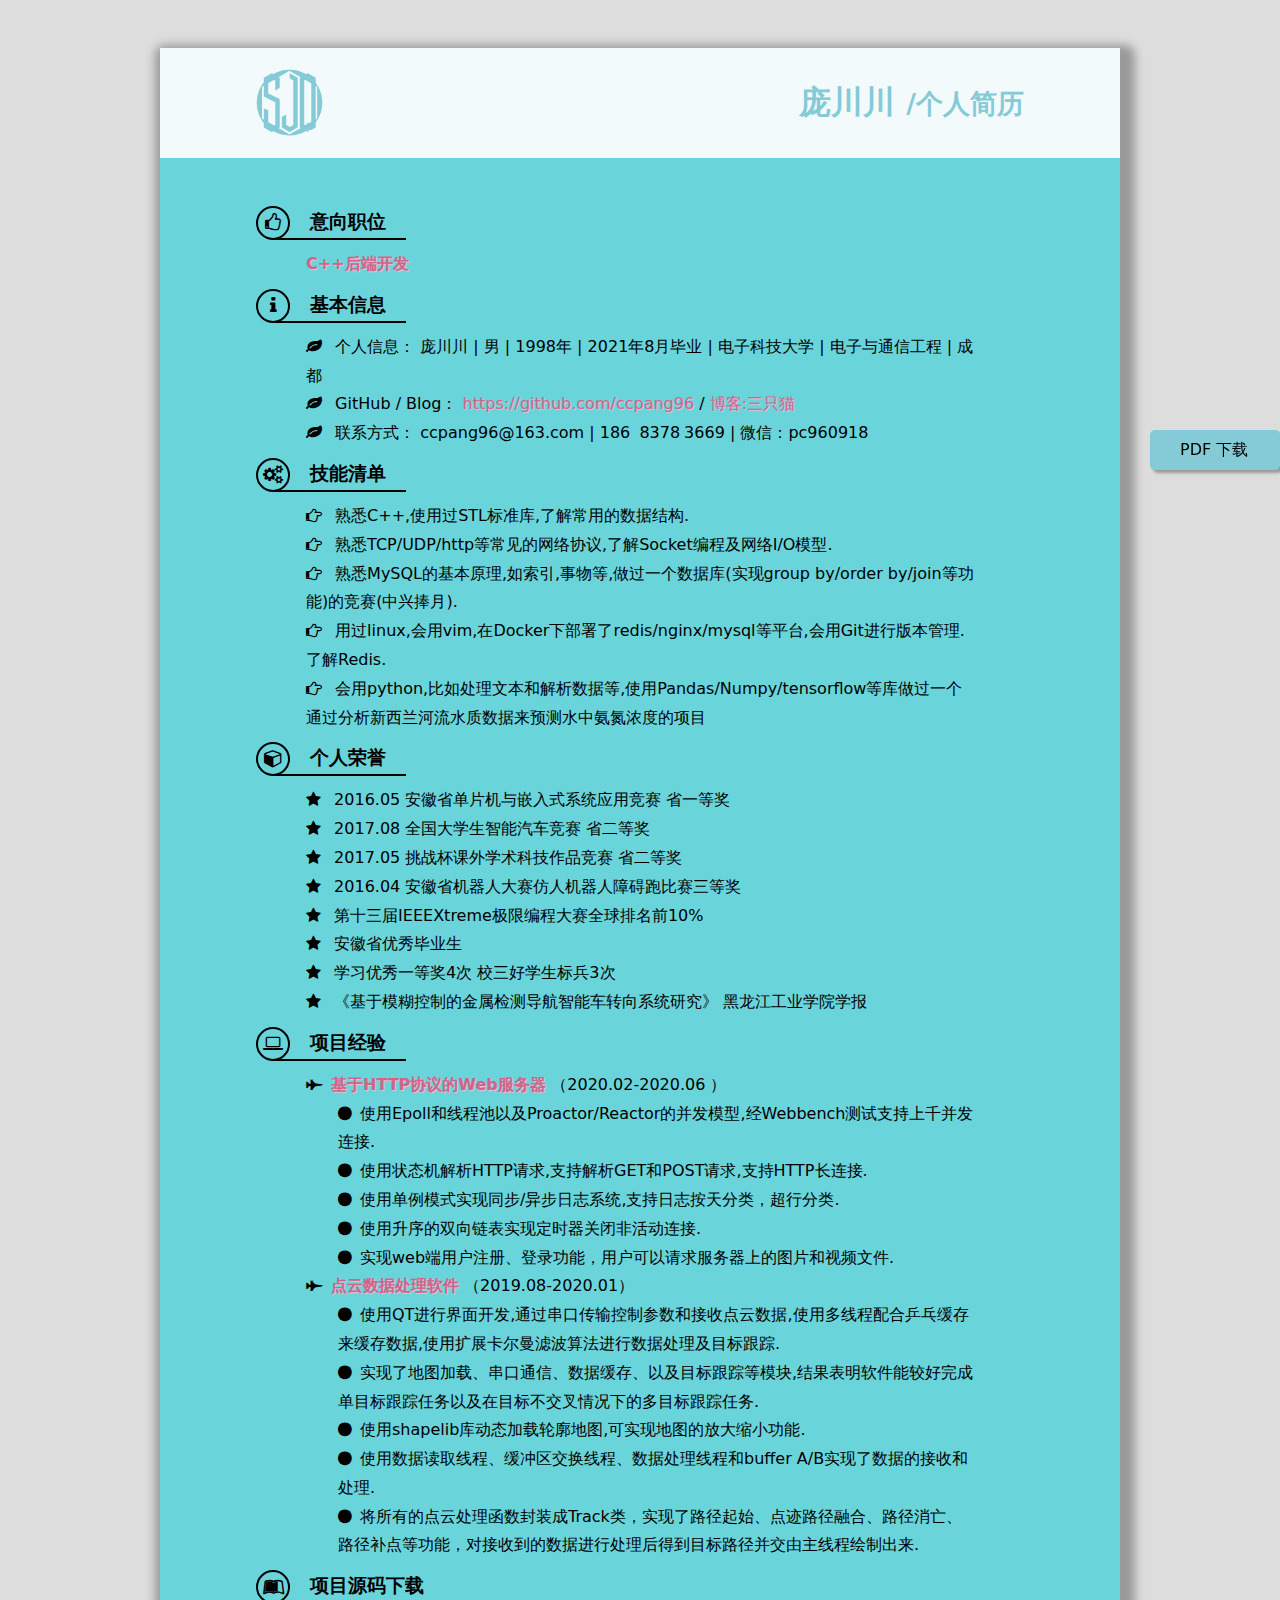
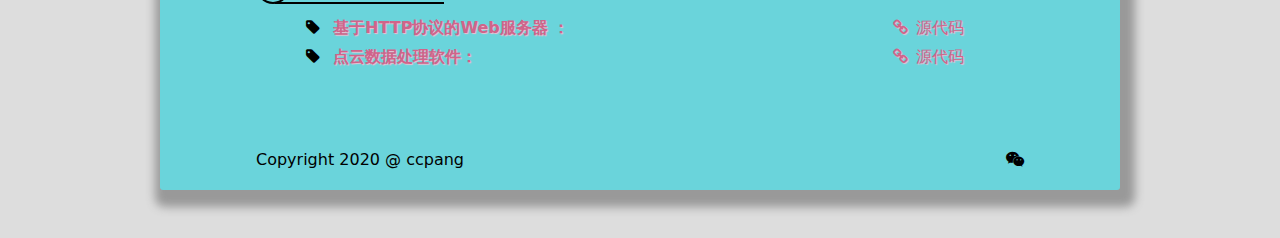
<file: root/index.html>
<!DOCTYPE html>
<html lang="en">

<head>
  <meta charset="UTF-8">
  <meta http-equiv="x-ua-compatible" content="IE-edge,chrome=1">
  <meta name="viewport" content="width=device-width,initial-scale=1">
  <meta name="description" content="庞川川-后端开发工程师-个人简历">
  <link rel="stylesheet" href="./font-awesome-4.5.0/css/font-awesome.css">
  <link rel="stylesheet" href="css/master.css" type="text/css">
  <title>庞川川-研二-电子科技大学-C++后端开发</title>
</head>

<body>
  <div class="mainBody">
    <header>
      <div id="logo" class="only-screen">=SJQ</div>
      <div class="null_screen only-screen"></div>
      <h1 id="bigName">庞川川
        <small>/个人简历</small>
      </h1>
      <div class="null_print only-print"></div>
    </header>
    <div class="content">
      <div class="term" id="">
        <h3>
          <div class="icon">
            <span class="line"></span>
            <i class="fa fa-thumbs-o-up"></i>
          </div>
          <div class="title">意向职位</div>
        </h3>
        <div class="main">
          <p class="emphasis">
            <i class="fa fa-thumbs-o-up  only-print"></i>C++后端开发</p>
        </div>
      </div>
      <div class="term" id="information">
        <h3>
          <div class="icon">
            <span class="line"></span>
            <i class="fa fa-info"></i>
          </div>
          <div class="title">基本信息</div>
        </h3>
        <div class="main">
          <ul>
            <li>
              <i class="fa fa-leaf "></i>
              <span class="bold">个人信息：</span>
              <span> 庞川川 | 男 | 1998年 | 2021年8月毕业 | 电子科技大学 | 电子与通信工程 | 成都 </span>
            </li>
            <li>
              <i class="fa fa-leaf "></i>
              <span class="bold">GitHub / Blog：</span>
              <span>
                <a href="https://github.com/ccpang96" rel="noopener" target="_blank"> https://github.com/ccpang96 </a>/
                <a href="https://www.cnblogs.com/ccpang/" rel="noopener" target="_blank"> 博客:三只猫 </a>
              </span>
            </li>
            <li>
              <i class="fa fa-leaf "></i>
              <span class="bold">联系方式：</span>
              <span> ccpang96@163.com | 186
                <span class="blank">8378</span>3669 | 微信：pc960918 </span>
            </li>
          </ul>
        </div>
      </div>
      <div class="term" id="skill">
        <h3>
          <div class="icon">
            <span class="line"></span>
            <i class="fa fa-gears"></i>
          </div>
          <div class="title">技能清单</div>
        </h3>
        <div class="main">
          <ul>
            <li>
              <i class="fa fa-hand-o-right "></i>
              <span class="bold"> 熟悉C++,使用过STL标准库,了解常用的数据结构.</span>
            </li>
            <li>
              <i class="fa fa-hand-o-right "></i>
              <span class="bold"> 熟悉TCP/UDP/http等常见的网络协议,了解Socket编程及网络I/O模型.</span>
            </li>
            <li>
              <i class="fa fa-hand-o-right "></i>
              <span class="bold"> 熟悉MySQL的基本原理,如索引,事物等,做过一个数据库(实现group by/order by/join等功能)的竞赛(中兴捧月).</span>
            </li>
            <li>
              <i class="fa fa-hand-o-right "></i>
              <span class="bold">用过linux,会用vim,在Docker下部署了redis/nginx/mysql等平台,会用Git进行版本管理.了解Redis.</span>
            </li>
            <li>
              <i class="fa fa-hand-o-right "></i>
              <span class="bold"> 会用python,比如处理文本和解析数据等,使用Pandas/Numpy/tensorflow等库做过一个通过分析新西兰河流水质数据来预测水中氨氮浓度的项目</span>
            </li>
          </ul>
        </div>
      </div>
      <div class="term" id="honour">
        <h3>
          <div class="icon">
            <span class="line"></span>
            <i class="fa fa-cube"></i>
          </div>
          <div class="title">个人荣誉</div>
        </h3>
        <div class="main">
          <ul>
            <li>
              <i class="fa fa-star "></i>
              <span>2016.05   安徽省单片机与嵌入式系统应用竞赛  省一等奖

              </span>
            </li>
            <li>
              <i class="fa fa-star "></i>
              <span>2017.08   全国⼤学⽣智能汽车竞赛   省二等奖

              </span>
            </li>
            <li>
              <i class="fa fa-star "></i>
              <span>2017.05  挑战杯课外学术科技作品竞赛 省⼆等奖


            </li>
            <li>
              <i class="fa fa-star "></i>
             </span>2016.04 安徽省机器人大赛仿人机器人障碍跑比赛三等奖

              </span>
            </li>
            <li>
              <i class="fa fa-star "></i>
              <span> 第十三届IEEEXtreme极限编程大赛全球排名前10%

              </span>
            </li>
            <li>
              <i class="fa fa-star "></i>
              <span> 安徽省优秀毕业生

              </span>
            </li>

            <li>
              <i class="fa fa-star "></i>
              <span> 学习优秀一等奖4次   校三好学生标兵3次

              </span>
            </li>
            <li>
              <i class="fa fa-star "></i>
              <span></span>《基于模糊控制的金属检测导航智能车转向系统研究》   黑龙江工业学院学报

            </li>
          </ul>
        </div>
      </div>
      <div class="term" id='experience'>
        <h3>
          <div class="icon">
            <span class="line"></span>
            <i class="fa fa-laptop"></i>
          </div>
          <div class="title">项目经验</div>
        </h3>
        <div class="main">
              <ul>
                <li>
                  <div class="heading">
                    <div>
                      <i class="fa fa-fighter-jet "></i><b>基于HTTP协议的Web服务器 </b> （2020.02-2020.06 ）
                    </div>
                  </div>
                  <ul class="con">
                    <li>
                      <i class="fa fa-circle "></i>使用Epoll和线程池以及Proactor/Reactor的并发模型,经Webbench测试支持上千并发连接.
                    </li>
                    <li>
                      <i class="fa fa-circle "></i>使用状态机解析HTTP请求,支持解析GET和POST请求,支持HTTP长连接.
                    </li>
                    <li>
                      <i class="fa fa-circle "></i>使用单例模式实现同步/异步日志系统,支持日志按天分类，超行分类.
                    </li>
                    <li>
                      <i class="fa fa-circle "></i>使用升序的双向链表实现定时器关闭非活动连接.
                    </li>
                    <li>
                      <i class="fa fa-circle "></i>实现web端用户注册、登录功能，用户可以请求服务器上的图片和视频文件.
                    </li>
                  </ul>
                </li>
                <li>
                  <div class="heading">
                    <div>
                      <i class="fa fa-fighter-jet "></i><b>点云数据处理软件</b> （2019.08-2020.01）
                    </div>
                  </div>
                  <ul class="con">
                    <li>
                      <i class="fa fa-circle "></i>使用QT进行界面开发,通过串口传输控制参数和接收点云数据,使用多线程配合乒乓缓存来缓存数据,使用扩展卡尔曼滤波算法进行数据处理及目标跟踪.
                    </li>
                    <li>
                      <i class="fa fa-circle "></i>实现了地图加载、串口通信、数据缓存、以及目标跟踪等模块,结果表明软件能较好完成单目标跟踪任务以及在目标不交叉情况下的多目标跟踪任务.
                    </li>
                    <li>
                      <i class="fa fa-circle "></i>使用shapelib库动态加载轮廓地图,可实现地图的放大缩小功能.
                    </li>
                    <li>
                      <i class="fa fa-circle "></i>使用数据读取线程、缓冲区交换线程、数据处理线程和buffer A/B实现了数据的接收和处理.
                    <li>
                    <li>
                      <i class="fa fa-circle "></i>将所有的点云处理函数封装成Track类，实现了路径起始、点迹路径融合、路径消亡、路径补点等功能，对接收到的数据进行处理后得到目标路径并交由主线程绘制出来.
                    <li>
                  </ul>
                </li>
              </ul>
        </div>
      </div>
      <div class="term" id="project">
        <h3>
          <div class="icon">
            <span class="line"></span>
            <i class="fa fa-leanpub"></i>
          </div>
          <div class="title">项目源码下载</div>
        </h3>
        <div class="main">
          <ul>
            <li>
              <div class="heading">
                <div class="bold">
                  <i class="fa fa-tag "></i> <b> 基于HTTP协议的Web服务器 ：</b></div>
                <div class="null"></div>
                <div class="source">
                  <a href="https://github.com/ccpang96/webServer" rel="noopener" target="_blank">
                    <i class="fa fa-link "></i>源代码
                  </a>
                </div>
              </div>
            </li>

            <li>
              <div class="heading">
                <div class="bold ">
                  <i class="fa fa-tag "></i> <b>点云数据处理软件：</b></div>
                <div class="null"></div>

                <div class="source">
                  <a href="https://github.com/ccpang96/radarGUI" rel="noopener" target="_blank">
                    <i class="fa fa-link "></i>源代码
                  </a>
                </div>
              </div>
            </li>
          </ul>
        </div>
      </div>
    </div>
    <div class="copyright only-screen">
      <p>Copyright 2020 @
        <span>ccpang</span>
      </p>
      <a class="copyright-download" href="./resume.pdf" rel="noopener" target="_blank">PDF 下载</a>
      <div class="wechat">
        <i class="fa fa-weixin"></i>
        <div class='wechatPage'>
          <img src="./static/wechat.jpg" alt="" />
        </div>
      </div>
    </div>
  </div>
  <div class="download only-screen">
    <ul>
      <li>
        <a href="./resume.pdf" rel="noopener" target="_blank">PDF 下载</a>
      </li>
    </ul>
  </div>
</body>

</html>
</file>
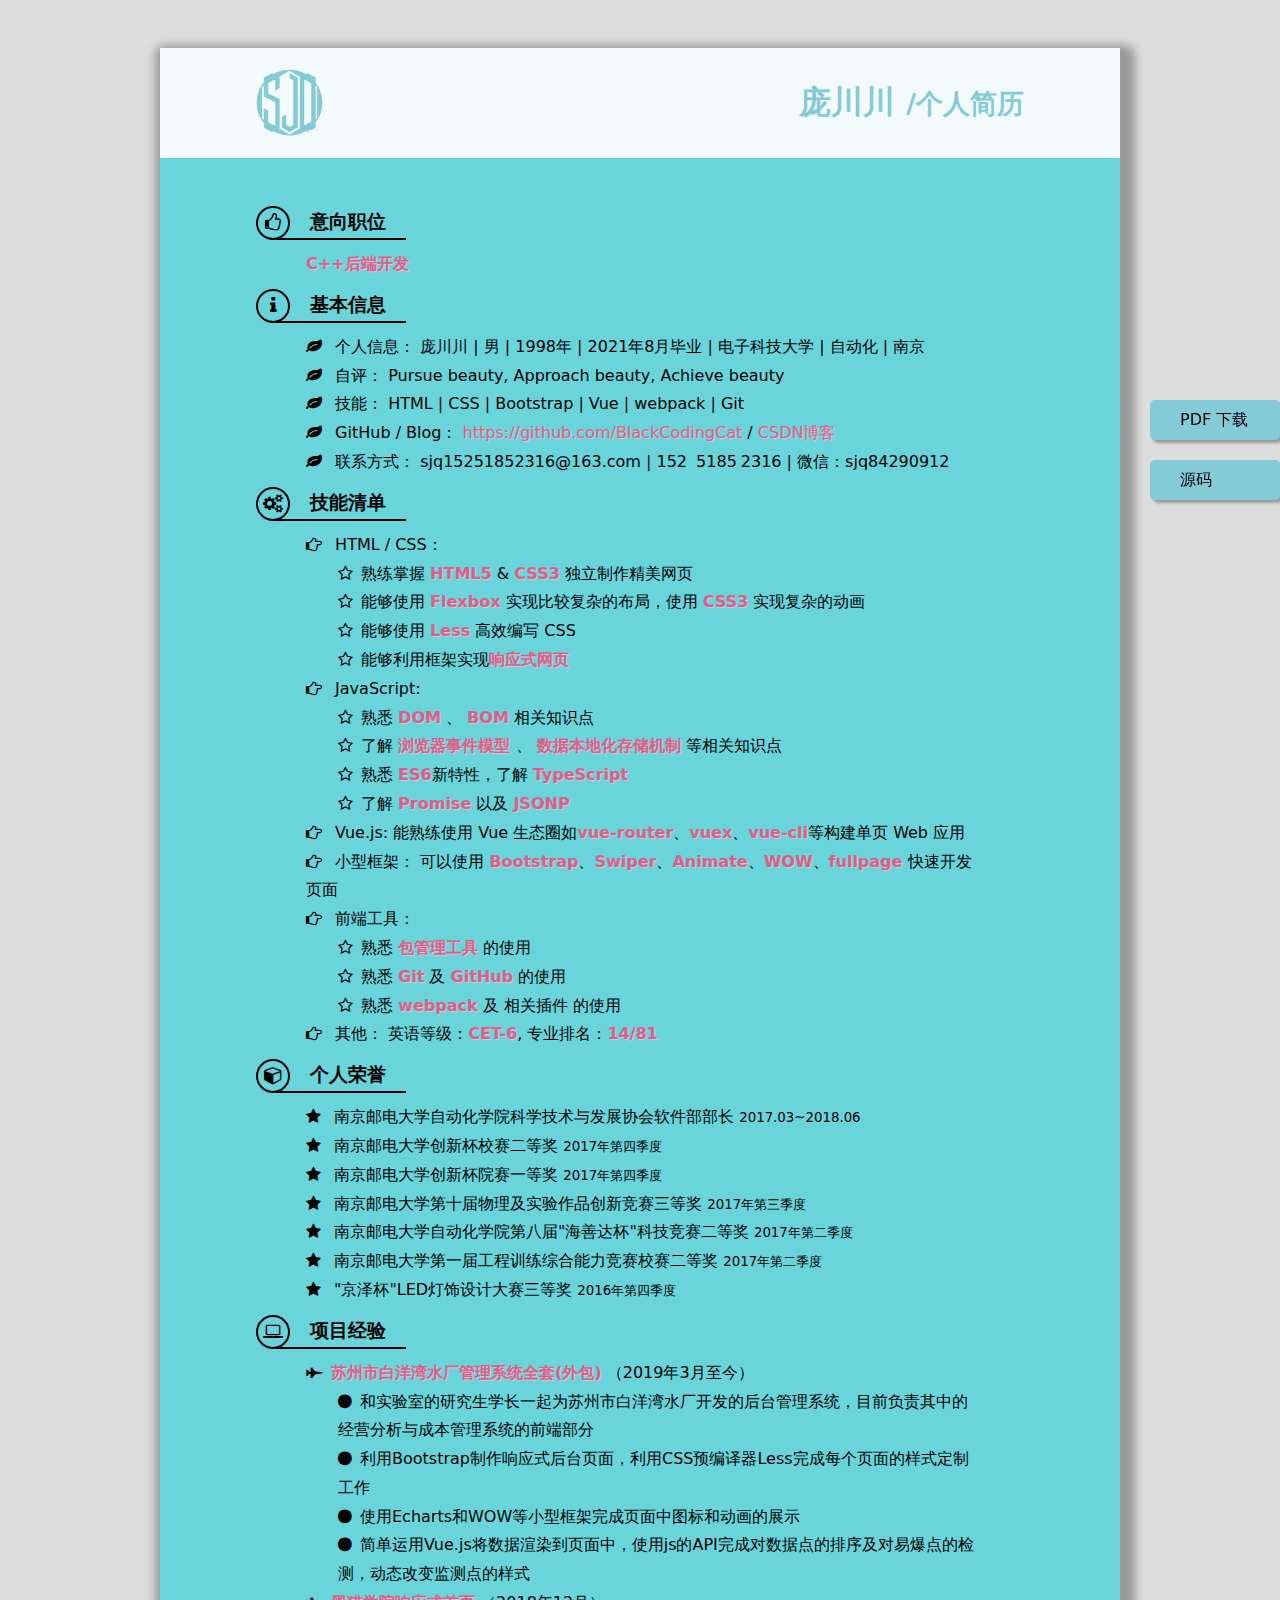
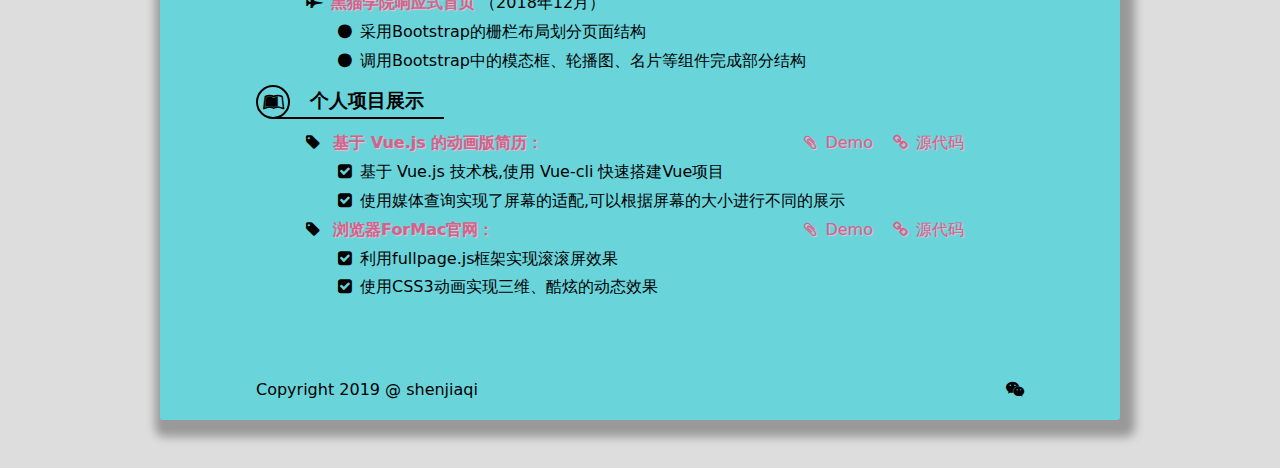
<file: root/resume/index.html>
<!DOCTYPE html>
<html lang="en">

<head>
  <meta charset="UTF-8">
  <meta http-equiv="x-ua-compatible" content="IE-edge,chrome=1">
  <meta name="viewport" content="width=device-width,initial-scale=1">
  <meta name="description" content="庞川川-后端开发工程师-个人简历">
  <link rel="stylesheet" href="./font-awesome-4.5.0/css/font-awesome.css">
  <link rel="stylesheet" href="css/master.css" type="text/css">
  <title>庞川川-研二-电子科技大学-C++后端开发</title>
</head>

<body>
  <div class="mainBody">
    <header>
      <div id="logo" class="only-screen">=SJQ</div>
      <div class="null_screen only-screen"></div>
      <h1 id="bigName">庞川川
        <small>/个人简历</small>
      </h1>
      <div class="null_print only-print"></div>
      <div class="online only-print">在线简历：
        <a href="https://blackcodingcat.github.io/beauty-resume-firstversion/index.html">https://blackcodingcat.github.io/beauty-resume-firstversion/index.html</a>
      </div>
    </header>
    <div class="content">
      <div class="term" id="">
        <h3>
          <div class="icon">
            <span class="line"></span>
            <i class="fa fa-thumbs-o-up"></i>
          </div>
          <div class="title">意向职位</div>
        </h3>
        <div class="main">
          <p class="emphasis">
            <i class="fa fa-thumbs-o-up  only-print"></i>C++后端开发</p>
        </div>
      </div>
      <div class="term" id="information">
        <h3>
          <div class="icon">
            <span class="line"></span>
            <i class="fa fa-info"></i>
          </div>
          <div class="title">基本信息</div>
        </h3>
        <div class="main">
          <ul>
            <li>
              <i class="fa fa-leaf "></i>
              <span class="bold">个人信息：</span>
              <span> 庞川川 | 男 | 1998年 | 2021年8月毕业 | 电子科技大学 | 自动化 | 南京 </span>
            </li>
            <li>
              <i class="fa fa-leaf "></i>
              <span class="bold">自评：</span>
              <span> Pursue beauty, Approach beauty, Achieve beauty </span>
            </li>
            <li class="skill">
              <i class="fa fa-leaf "></i>
              <span class="bold">技能：</span>
              <span>HTML | CSS | Bootstrap | Vue |  webpack | Git</span>
            </li>
            <li>
              <i class="fa fa-leaf "></i>
              <span class="bold">GitHub / Blog：</span>
              <span>
                <a href="https://github.com/BlackCodingCat" rel="noopener" target="_blank"> https://github.com/BlackCodingCat </a>/
                <a href="https://blog.csdn.net/sjq__python_web" rel="noopener" target="_blank"> CSDN博客 </a>
              </span>
            </li>
            <li>
              <i class="fa fa-leaf "></i>
              <span class="bold">联系方式：</span>
              <span> sjq15251852316@163.com | 152
                <span class="blank">5185</span>2316 | 微信：sjq84290912 </span>
            </li>
          </ul>
        </div>
      </div>
      <div class="term" id="skill">
        <h3>
          <div class="icon">
            <span class="line"></span>
            <i class="fa fa-gears"></i>
          </div>
          <div class="title">技能清单</div>
        </h3>
        <div class="main">
          <ul>
            <li>
              <i class="fa fa-hand-o-right "></i>
              <span class="bold"> HTML / CSS：</span>
              <ul class="con">
                <li>
                  <i class="fa fa-star-o "></i>熟练掌握 <b>HTML5</b> & <b>CSS3</b> 独立制作精美网页</li>
                <li>
                  <i class="fa fa-star-o "></i>能够使用 <b>Flexbox</b> 实现比较复杂的布局，使用 <b>CSS3</b> 实现复杂的动画</li>
                <li>
                  <i class="fa fa-star-o "></i>能够使用 <b>Less</b> 高效编写 CSS</li>
                <li>
                  <i class="fa fa-star-o "></i>能够利用框架实现<b>响应式网页</b> </li>
              </ul>
            </li>
            <li>
              <i class="fa fa-hand-o-right "></i>
              <span class="bold"> JavaScript: </span>
              <ul class="con">
                <li>
                  <i class="fa fa-star-o "></i>熟悉 <b>DOM</b> 、 <b>BOM</b> 相关知识点</li>
                <li>
                  <i class="fa fa-star-o "></i>了解 <b>浏览器事件模型 </b>、 <b>数据本地化存储机制</b> 等相关知识点</li>
                <li>
                  <i class="fa fa-star-o "></i>熟悉 <b>ES6</b>新特性，了解 <b>TypeScript</b> </li>
                <li>
                  <i class="fa fa-star-o "></i>了解 <b>Promise</b> 以及 <b>JSONP</b></li>
              </ul>
            </li>
            <li>
              <i class="fa fa-hand-o-right "></i>
              <span class="bold"> Vue.js: </span>
              <span>能熟练使用 Vue 生态圈如<b>vue-router</b>、<b>vuex</b>、<b>vue-cli</b>等构建单页 Web 应用</span>
            </li>
            <li>
              <i class="fa fa-hand-o-right "></i>
              <span class="bold"> 小型框架：</span>
              <span>可以使用 <b>Bootstrap</b>、<b>Swiper</b>、<b>Animate</b>、<b>WOW</b>、<b>fullpage</b> 快速开发页面</span>
            </li>
            <li>
              <i class="fa fa-hand-o-right "></i>
              <span class="bold"> 前端工具：</span>
              <ul class="con">
                <li>
                  <i class="fa fa-star-o "></i>熟悉 <b>包管理工具</b> 的使用</li>
                <li>
                  <i class="fa fa-star-o "></i>熟悉 <b>Git</b> 及 <b>GitHub</b> 的使用</li>
                <li>
                  <i class="fa fa-star-o "></i>熟悉 <b>webpack</b> 及 相关插件 的使用</li>
              </ul>
            </li>
            <li>
              <i class="fa fa-hand-o-right "></i>
              <span class="bold"> 其他：</span>
              <span>英语等级：<b>CET-6</b>, 专业排名：<b>14/81</b></span>
            </li>
          </ul>
        </div>
      </div>
      <div class="term" id="honour">
        <h3>
          <div class="icon">
            <span class="line"></span>
            <i class="fa fa-cube"></i>
          </div>
          <div class="title">个人荣誉</div>
        </h3>
        <div class="main">
          <ul>
            <li>
              <i class="fa fa-star "></i>
              <span>南京邮电大学自动化学院科学技术与发展协会软件部部长
                <small>2017.03~2018.06</small>
              </span>
            </li>
            <li>
              <i class="fa fa-star "></i>
              <span>南京邮电大学创新杯校赛二等奖
                <small>2017年第四季度</small>
              </span>
            </li>
            <li>
              <i class="fa fa-star "></i>
              <span>南京邮电大学创新杯院赛一等奖
                <small>2017年第四季度</small>
              </span>
            </li>
            <li>
              <i class="fa fa-star "></i>
              <span>南京邮电大学第十届物理及实验作品创新竞赛三等奖
                <small>2017年第三季度</small>
              </span>
            </li>
            <li>
              <i class="fa fa-star "></i>
              <span>南京邮电大学自动化学院第八届"海善达杯"科技竞赛二等奖
                <small>2017年第二季度</small>
              </span>
            </li>

            <li>
              <i class="fa fa-star "></i>
              <span>南京邮电大学第一届工程训练综合能力竞赛校赛二等奖
                <small>2017年第二季度</small>
              </span>
            </li>
            <li>
              <i class="fa fa-star "></i>
              <span></span>"京泽杯"LED灯饰设计大赛三等奖
              <small>2016年第四季度</small>
            </li>
          </ul>
        </div>
      </div>
      <div class="term" id='experience'>
        <h3>
          <div class="icon">
            <span class="line"></span>
            <i class="fa fa-laptop"></i>
          </div>
          <div class="title">项目经验</div>
        </h3>
        <div class="main">
              <ul>
                <li>
                  <div class="heading">
                    <div>
                      <i class="fa fa-fighter-jet "></i><b>苏州市白洋湾水厂管理系统全套(外包)</b> （2019年3月至今）
                    </div>
                  </div>
                  <ul class="con">
                    <li>
                      <i class="fa fa-circle "></i>和实验室的研究生学长一起为苏州市白洋湾水厂开发的后台管理系统，目前负责其中的经营分析与成本管理系统的前端部分
                    </li>
                    <li>
                      <i class="fa fa-circle "></i>利用Bootstrap制作响应式后台页面，利用CSS预编译器Less完成每个页面的样式定制工作
                    </li>
                    <li>
                      <i class="fa fa-circle "></i>使用Echarts和WOW等小型框架完成页面中图标和动画的展示
                    </li>
                    <li>
                      <i class="fa fa-circle "></i>简单运用Vue.js将数据渲染到页面中，使用js的API完成对数据点的排序及对易爆点的检测，动态改变监测点的样式
                    </li>
                  </ul>
                </li>
                <li>
                  <div class="heading">
                    <div>
                      <i class="fa fa-fighter-jet "></i><b>黑猫学院响应式首页</b> （2018年12月）
                    </div>
                  </div>
                  <ul class="con">
                    <li>
                      <i class="fa fa-circle "></i>采用Bootstrap的栅栏布局划分页面结构
                    </li>
                    <li>
                      <i class="fa fa-circle "></i>调用Bootstrap中的模态框、轮播图、名片等组件完成部分结构
                    </li>
                  </ul>
                </li>
              </ul>
        </div>
      </div>
      <div class="term" id="project">
        <h3>
          <div class="icon">
            <span class="line"></span>
            <i class="fa fa-leanpub"></i>
          </div>
          <div class="title">个人项目展示</div>
        </h3>
        <div class="main">
          <ul>
            <li>
              <div class="heading">
                <div class="bold">
                  <i class="fa fa-tag "></i> <b>基于 Vue.js 的动画版简历：</b></div>
                <div class="null"></div>
                <div class="demo">
                  <a href="https://blackcodingcat.github.io/animating-consume/public/" rel="noopener" target="_blank">
                    <i class="fa fa-paperclip "></i>Demo</a>
                </div>
                <div class="source">
                  <a href="https://github.com/BlackCodingCat/animating-consume" rel="noopener" target="_blank">
                    <i class="fa fa-link "></i>源代码
                  </a>
                </div>
              </div>
              <ul class="con">
                <li>
                  <i class="fa fa-check-square "></i>基于 Vue.js 技术栈,使用 Vue-cli 快速搭建Vue项目</li>
                <li>
                  <i class="fa fa-check-square "></i>使用媒体查询实现了屏幕的适配,可以根据屏幕的大小进行不同的展示</li>
              </ul>
            </li>

            <li>
              <div class="heading">
                <div class="bold ">
                  <i class="fa fa-tag "></i> <b>浏览器ForMac官网：</b></div>
                <div class="null"></div>

                <div class="demo">
                  <a href="https://blackcodingcat.github.io/QQBrowser/src/index.html" rel="noopener" target="_blank">
                    <i class="fa fa-paperclip "></i>Demo
                  </a>
                </div>
                <div class="source">
                  <a href="https://github.com/BlackCodingCat/QQBrowser" rel="noopener" target="_blank">
                    <i class="fa fa-link "></i>源代码
                  </a>
                </div>
              </div>
              <ul class="con">
                <li>
                  <i class=" fa fa-check-square"></i>利用fullpage.js框架实现滚滚屏效果</li>
                <li>
                  <i class=" fa fa-check-square"></i>使用CSS3动画实现三维、酷炫的动态效果</li>
              </ul>
            </li>
          </ul>
        </div>
      </div>
    </div>
    <div class="copyright only-screen">
      <p>Copyright 2019 @
        <span>shenjiaqi</span>
      </p>
      <a class="copyright-download" href="https://qs.hi-hi.cn/%E6%9B%B9%E6%85%A7%E7%90%B3-20170316.pdf" rel="noopener" target="_blank">PDF 下载</a>
      <div class="wechat">
        <i class="fa fa-weixin"></i>
        <div class='wechatPage'>
          <img src="./static/wechat.png" alt="" />
        </div>
      </div>
    </div>
  </div>
  <div class="download only-screen">
    <ul>
      <li>
        <a href="http://black-coding-cat.oss-cn-beijing.aliyuncs.com/%E6%B2%88%E4%BD%B3%E6%A3%8B-%E5%A4%A7%E4%B8%89-%E5%8D%97%E9%82%AE-web%E5%89%8D%E7%AB%AF%E5%BC%80%E5%8F%91%E6%9A%91%E6%9C%9F%E5%AE%9E%E4%B9%A0%E7%94%9F.pdf?Expires=1554973831&OSSAccessKeyId=TMP.AQEJXlb9MF7PrXlMCJ3Vp-LYK-zcuKl-mpkwSsbosdah12_Do2gLy0dSMvLHADAtAhRiMmaHbhDeReLALOQpB72jHv8EKAIVANTQZ5FrGCnoXExcKsj8D2g2Gxn5&Signature=uCaTF0hj88hNnIXgRjWYyFbSJD4%3D" rel="noopener" target="_blank">PDF 下载</a>
      </li>
      <li>
        <a href="https://github.com/BlackCodingCat/beauty-resume-firstversion" rel="noopener" target="_blank">源码</a>
      </li>
    </ul>
  </div>
</body>

</html>
</file>
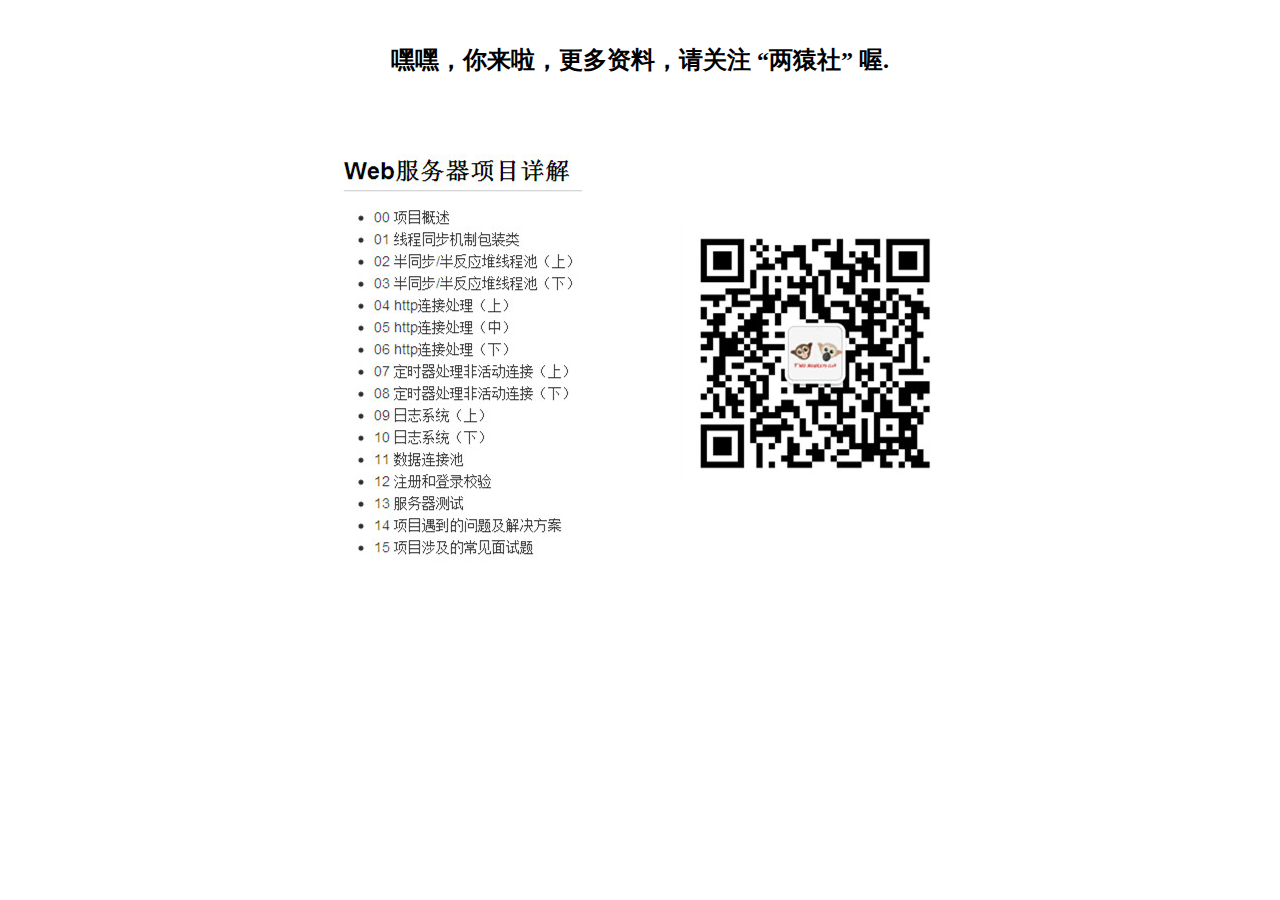
<file: root/fans.html>
<!DOCTYPE html>
<html>
    <head>
        <meta charset="UTF-8">
        <title>awsl</title>
    </head>
    <body><br/>
<br/>
<div align="center"><font size="5"> <strong>嘿嘿，你来啦，更多资料，请关注 “两猿社” 喔.</strong></font></div>
<br/>
<!--<div  align="center">a w s l</div>-->
<br/>
<br/>
<div align="center"><img src="./test1.jpg" title="awsl"/></div>
</html>
</file>
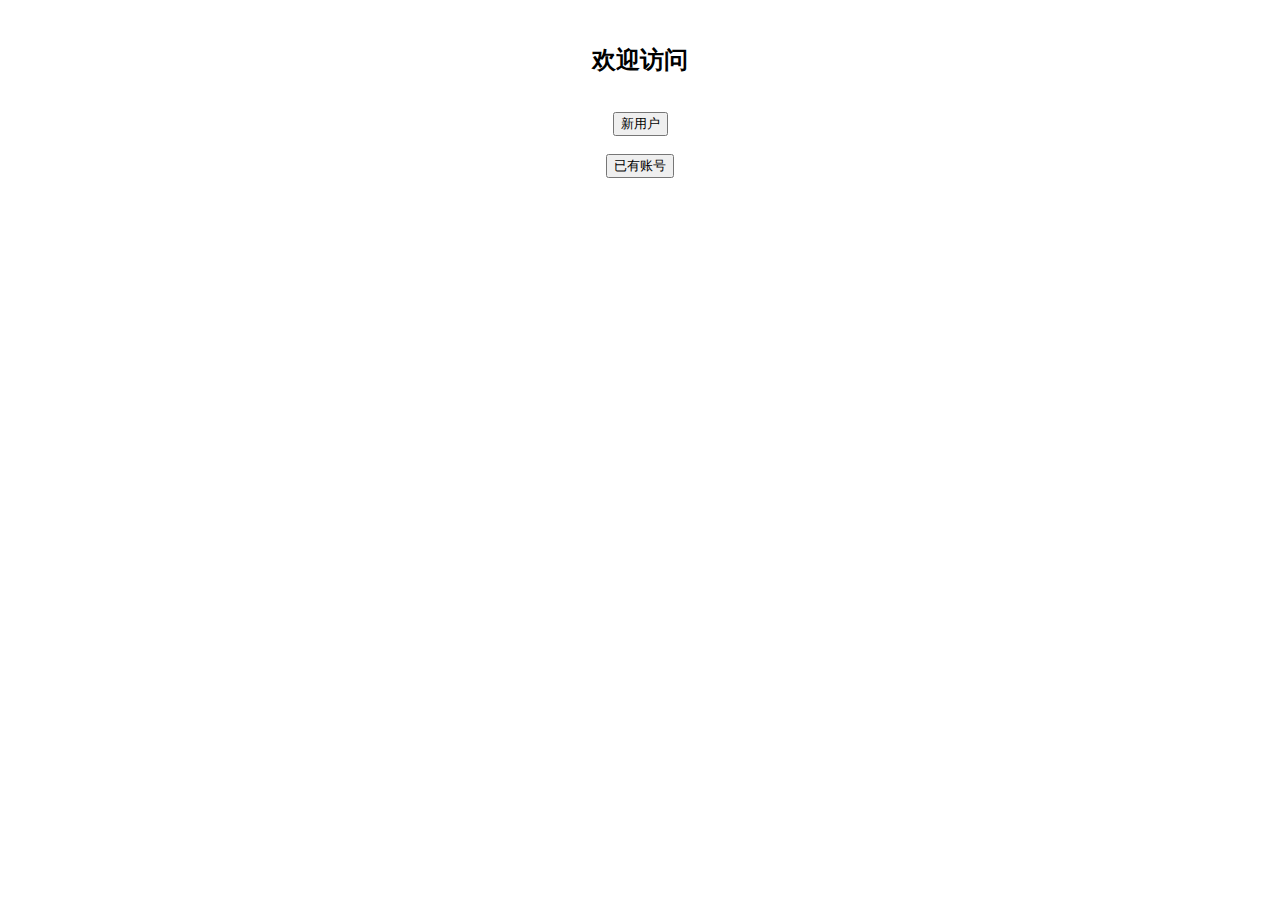
<file: root/judge.html>
<!DOCTYPE html>
<html>
    <head>
        <meta charset="UTF-8">
        <title>WebServer</title>
    </head>
    <body>
    <br/>
    <br/>
    <div align="center"><font size="5"> <strong>欢迎访问</strong></font></div>
	<br/>
		<br/>
		<form action="0" method="post">
 			<div align="center"><button type="submit">新用户</button></div>
                </form>
		<br/>
                <form action="1" method="post">
                        <div align="center"><button type="submit" >已有账号</button></div>
                </form>
		
		
        </div>
    </body>
</html>
</file>
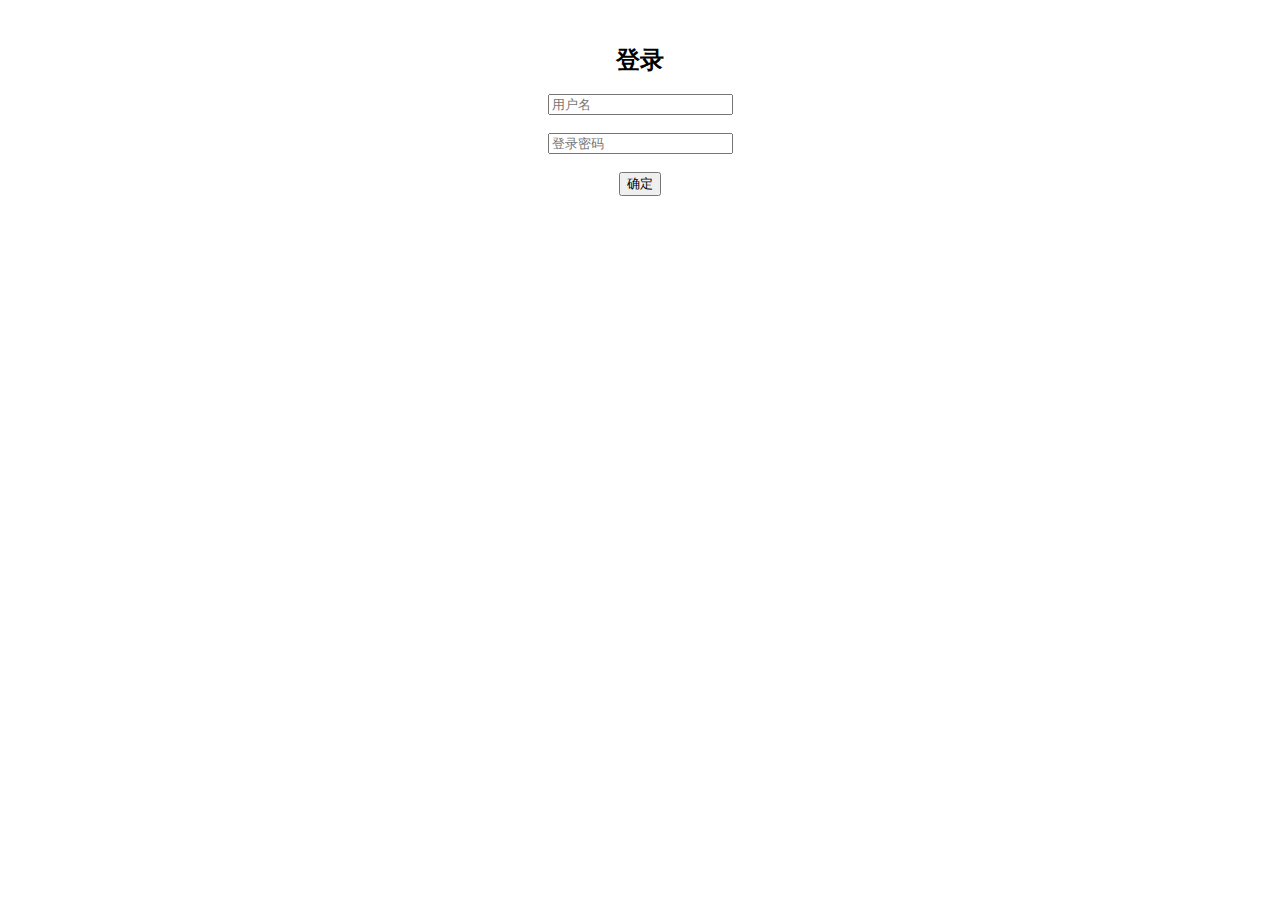
<file: root/log.html>
<!DOCTYPE html>
<html>
    <head>
        <meta charset="UTF-8">
        <title>Sign in</title>
    </head>
    <body>
<br/>
<br/>
    <div align="center"><font size="5"> <strong>登录</strong></font></div>
    <br/>
        <div class="login">
                <form action="2CGISQL.cgi" method="post">
                        <div align="center"><input type="text" name="user" placeholder="用户名" required="required"></div><br/>
                        <div align="center"><input type="password" name="password" placeholder="登录密码" required="required"></div><br/>
                        <div align="center"><button type="submit">确定</button></div>
                </form>
        </div>
    </body>
</html>
</file>
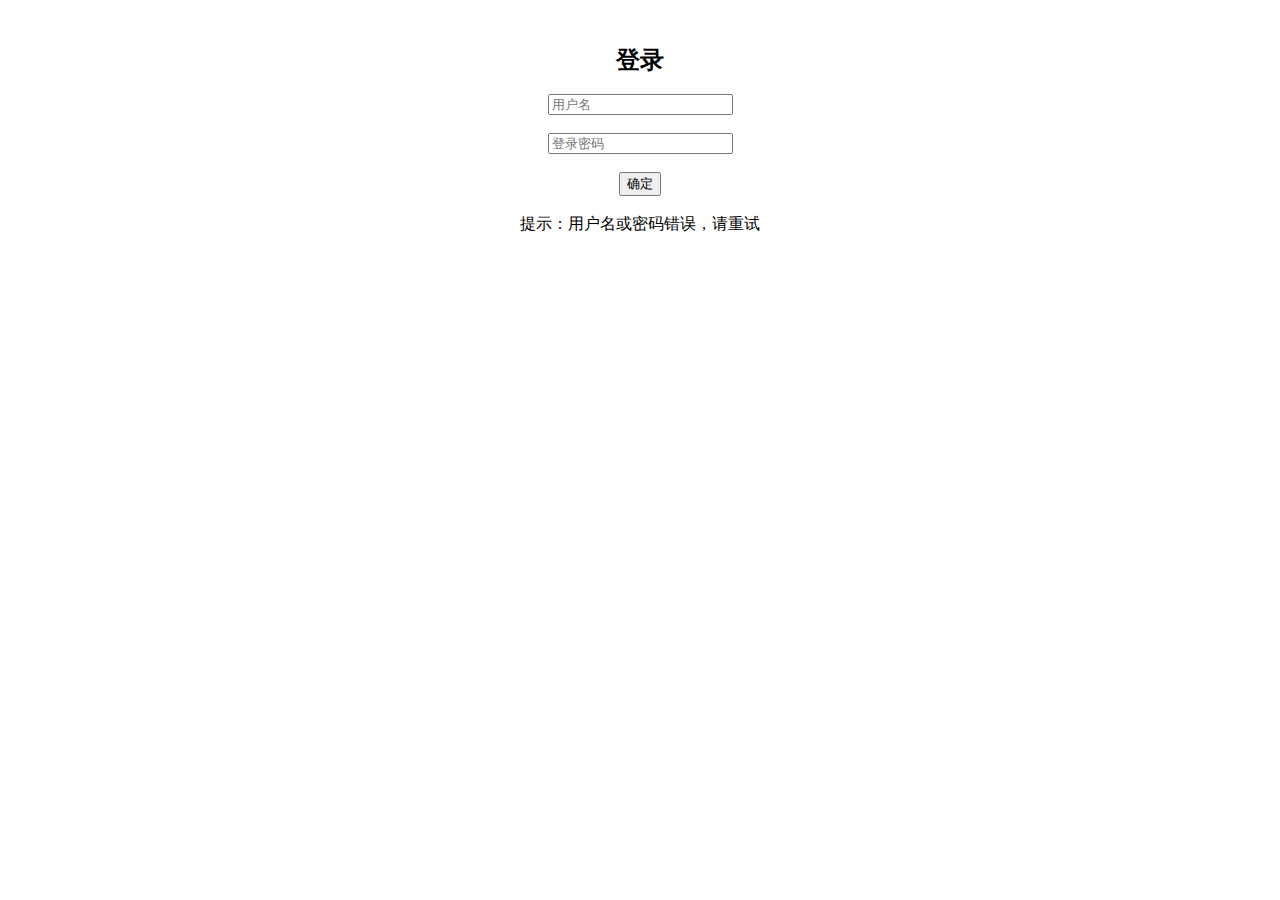
<file: root/logError.html>
<!DOCTYPE html>
<html>
    <head>
        <meta charset="UTF-8">
        <title>Sign in</title>
    </head>
    <body>
<br/>
<br/>
    <div align="center"><font size="5"> <strong>登录</strong></font></div>
    <br/>
        <div class="login">
                <form action="2CGISQL.cgi" method="post">
                        <div align="center"><input type="text" name="user" placeholder="用户名" required="required"></div><br/>
                        <div align="center"><input type="password" name="password" placeholder="登录密码" required="required"></div><br/>
                        <div align="center"><button type="submit">确定</button></div>
                </form>
		<br/>
               <div  align="center">提示：用户名或密码错误，请重试</div>
        </div>
    </body>
</html>
</file>
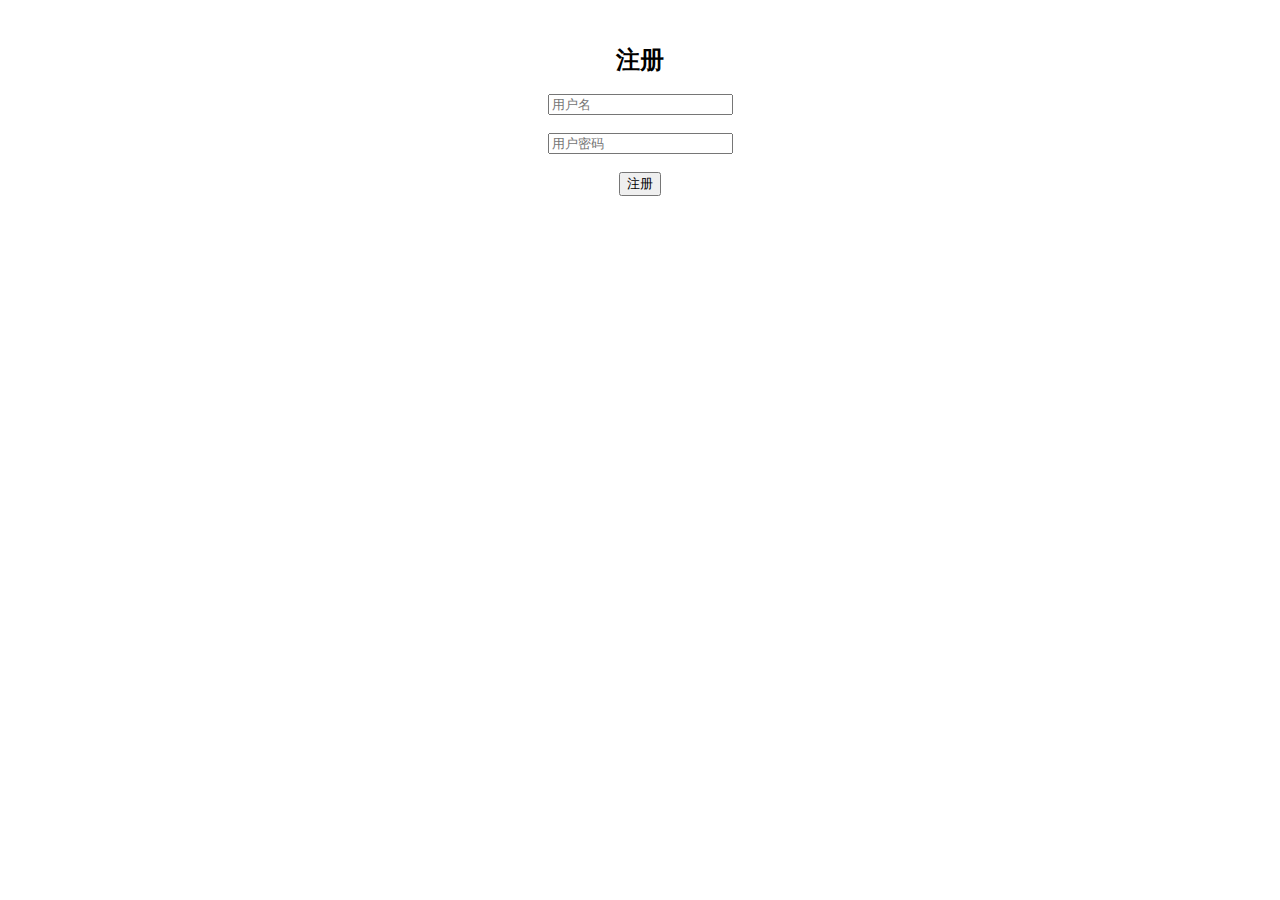
<file: root/register.html>
<!DOCTYPE html>
<html>
    <head>
        <meta charset="UTF-8">
        <title>Sign up</title>
    </head>
    <body>
<br/>
<br/>
    <div align="center"><font size="5"> <strong>注册</strong></font></div>
    <br/>
        <div class="login">
                <form action="3CGISQL.cgi" method="post">
                        <div align="center"><input type="text" name="user" placeholder="用户名" required="required"></div><br/>
                        <div align="center"><input type="password" name="password" placeholder="用户密码" required="required"></div><br/>
                        <div align="center"><button type="submit">注册</button></div>
                </form>
        </div>
    </body>
</html>
</file>
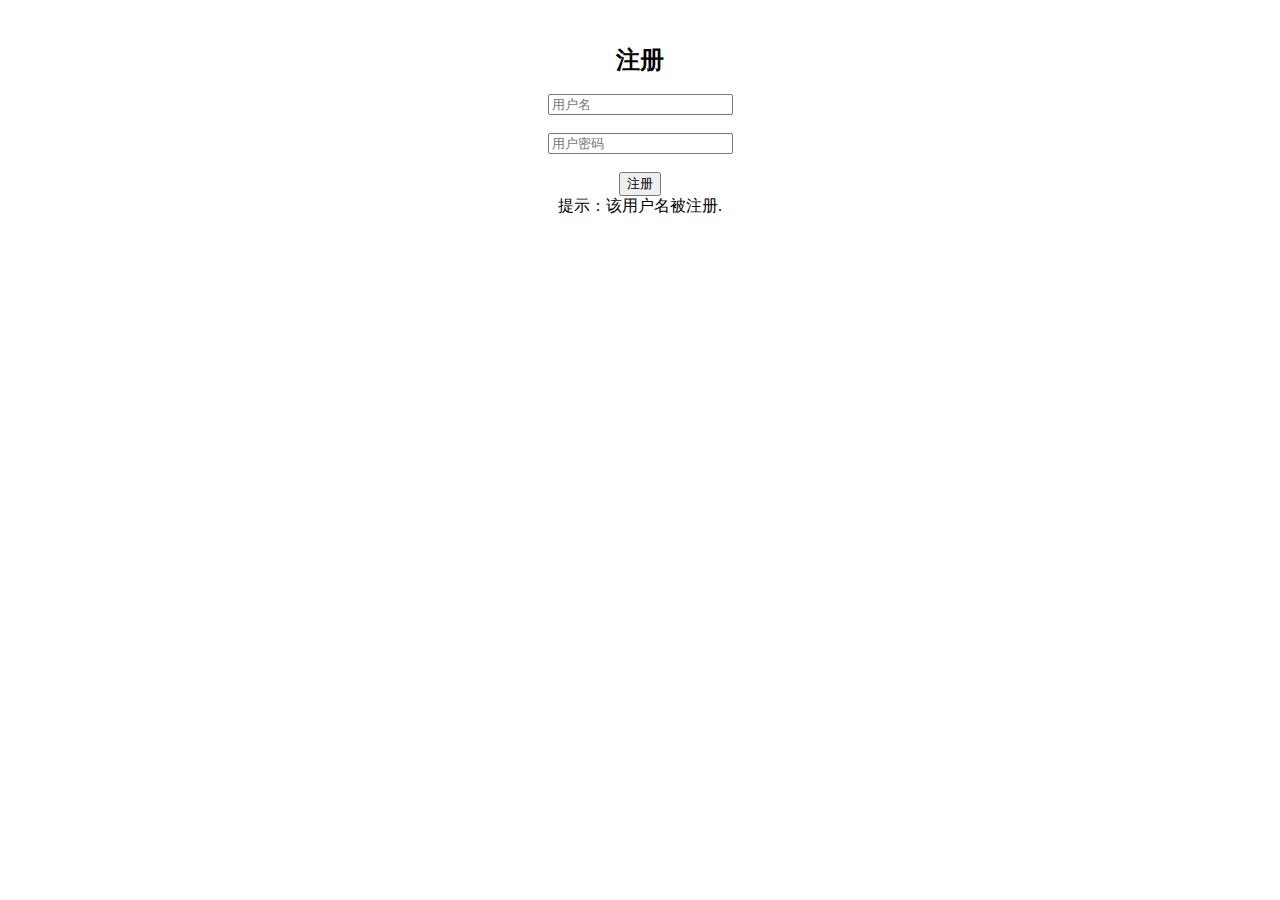
<file: root/registerError.html>
<!DOCTYPE html>
<html>
    <head>
        <meta charset="UTF-8">
        <title>Sign up</title>
    </head>
    <body>
<br/>
<br/>
    <div align="center"><font size="5"> <strong>注册</strong></font></div>
    <br/>
        <div class="login">
                <form action="3CGISQL.cgi" method="post">
                        <div align="center"><input type="text" name="user" placeholder="用户名" required="required"></div><br/>
                        <div align="center"><input type="password" name="password" placeholder="用户密码" required="required"></div><br/>
                        <div align="center"><button type="submit">注册</button></div>
                </form>
		<div  align="center">提示：该用户名被注册.</div>
        </div>
    </body>
</html>
</file>
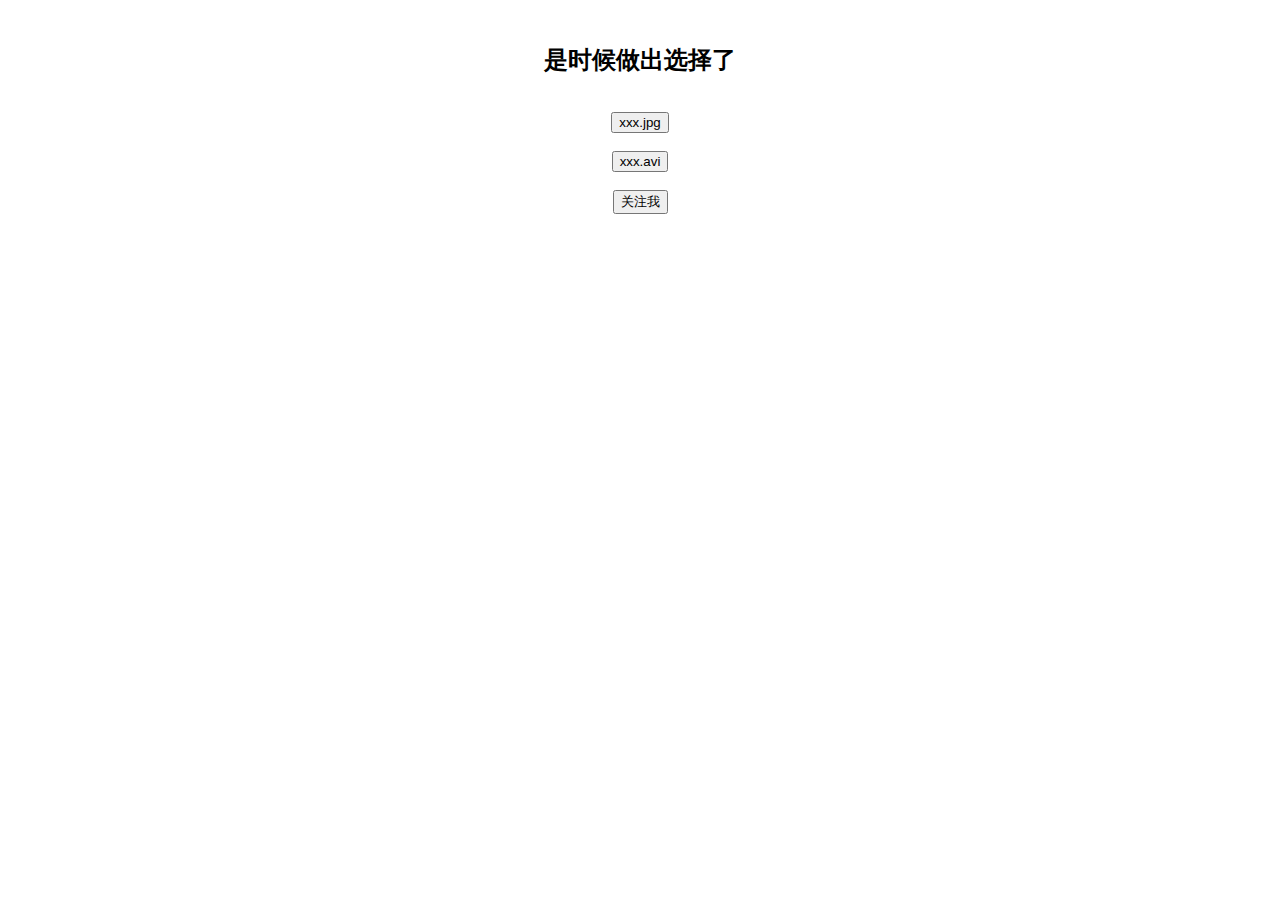
<file: root/welcome.html>
<!DOCTYPE html>
<html>
    <head>
        <meta charset="UTF-8">
        <title>WebServer</title>
    </head>
    <body>
    <br/>
    <br/>
    <div align="center"><font size="5"> <strong>是时候做出选择了</strong></font></div>
	<br/>
		<br/>
		<form action="5" method="post">
 			<div align="center"><button type="submit">xxx.jpg</button></div>
                </form>
		<br/>
                <form action="6" method="post">
                        <div align="center"><button type="submit" >xxx.avi</button></div>
                </form>
		<br/>
		<form action="7" method="post">
 			<div align="center"><button type="submit">关注我</button></div>
                </form>
		
        </div>
    </body>
</html>
</file>
<file: root/css/master.css>
/*
    * Busy 收集 整理
 */
/*雅虎（YUI 3）reset*/
/*Normalize.css*/
@font-face {
  font-family: "Hex-monograms";
  src: url('../fonts/Hex-monograms.otf') format('otf'), url('../fonts/Hex-monograms.ttf') format('truetype'), url('../fonts/Hex-ornate.otf') format('otf'), url('../fonts/Hex-ornate.ttf') format('truetype');
  font-weight: normal;
  font-style: normal;
}
/* latin */
@font-face {
  font-family: 'Josefin Slab';
  font-style: normal;
  font-weight: 400;
  src: local('Josefin Slab'), local('JosefinSlab'), url(../fonts/46aYWdgz-1oFX11flmyEfegdm0LZdjqr5-oayXSOefg.woff2) format('woff2');
  unicode-range: U+0000-00FF, U+0131, U+0152-0153, U+02C6, U+02DA, U+02DC, U+2000-206F, U+2074, U+20AC, U+2212, U+2215, U+E0FF, U+EFFD, U+F000;
}
/* latin */
@font-face {
  font-family: 'Josefin Slab';
  font-style: normal;
  font-weight: 700;
  src: local('Josefin Slab Bold'), local('JosefinSlab-Bold'), url(../fonts/NbE6ykYuM2IyEwxQxOIi2HNuWYKPzoeKl5tYj8yhly0.woff2) format('woff2');
  unicode-range: U+0000-00FF, U+0131, U+0152-0153, U+02C6, U+02DA, U+02DC, U+2000-206F, U+2074, U+20AC, U+2212, U+2215, U+E0FF, U+EFFD, U+F000;
}
* {
  margin: 0;
  padding: 0;
}
li {
  list-style: none;
}
img {
  border: none;
}
input,
select,
textarea {
  outline: none;
  border: none;
  background: none;
}
textarea {
  resize: none;
}
a {
  text-decoration: none;
}
body {
  font: 500 1em/1.8 PingFang SC, Lantinghei SC, Microsoft Yahei, Hiragino Sans GB, Microsoft Sans Serif, WenQuanYi Micro Hei, sans;
  background: #dddddd;
}
@media print {
  body {
    font: 500 10px PingFang SC, Lantinghei SC, Microsoft Yahei, Hiragino Sans GB, Microsoft Sans Serif, WenQuanYi Micro Hei, sans;
  }
  body a {
    text-decoration: underline;
  }
}
@media not print {
  .only-print {
    display: none !important;
  }
}
@media print {
  .only-screen {
    display: none !important;
  }
}
.mainBody {
  width: 90%;
  max-width: 960px;
  margin: 3em auto;
  background: #6ad4db;
  border-radius: 3px;
  box-shadow: 5px 7px 10px 10px #999999;
}
@media print {
  .mainBody {
    width: 100%;
    max-width: 100%;
    margin: 0;
    border: none;
    box-shadow: none;
  }
}
@media screen and (max-width: 680px) {
  .mainBody {
    width: 100%;
    margin: 0;
    border: none;
    box-shadow: none;
  }
}
.mainBody header {
  height: 110px;
  background-color: #F3FAFB;
  align-items: center;
  padding: 0 10%;
  display: flex;
  flex-direction: row;
}
@media print {
  .mainBody header {
    height: 46px;
    padding: 0 7%;
  }
}
@media screen and (max-width: 680px) {
  .mainBody header {
    height: 60px;
    padding: 0 7%;
  }
}
.mainBody header #logo {
  font-family: 'Hex-monograms';
  font-size: 70px;
  color: #84cad7;
  line-height: 76px;
  height: 65px;
}
@media screen and (max-width: 680px) {
  .mainBody header #logo {
    font-size: 55px;
  }
}
.mainBody header .null_screen,
.mainBody header .null_print {
  flex: 1;
}
.mainBody header #bigName {
  color: #84cad7;
}
.mainBody .content {
  margin: 0 auto;
  padding: 5% 10%;
}
@media print {
  .mainBody .content {
    padding: 0;
  }
}
@media screen and (max-width: 680px) {
  .mainBody .content {
    padding: 3% 0;
  }
}
.term h3 {
  display: flex;
  align-content: center;
  flex-direction: row;
}
@media print {
  .term h3 {
    height: 22px;
    line-height: 22px;
  }
}
.term h3 .icon {
  position: relative;
  width: 30px;
  height: 30px;
  border: 2px solid #000000;
  border-radius: 50%;
}
@media print {
  .term h3 .icon {
    height: 15px;
    visibility: hidden;
  }
}
@media screen and (max-width: 680px) {
  .term h3 .icon {
    height: 5px;
    width: 5px;
    visibility: hidden;
  }
}
.term h3 .icon .line {
  width: 15px;
  height: 2px;
  background-color: #000;
  position: absolute;
  bottom: -2px;
  right: -2px;
}
.term h3 .icon i {
  position: absolute;
  top: 50%;
  left: 50%;
  transform: translate(-50%, -50%);
}
.term h3 .title {
  height: 32px;
  line-height: 32px;
  padding: 0 20px;
  border-bottom: 2px solid #000;
}
@media print {
  .term h3 .title {
    border: none;
  }
}
.term .main {
  margin: 10px 50px;
  position: relative;
}
@media print {
  .term .main {
    line-height: 20px;
    margin: 5px 50px;
  }
}
.term .main a {
  color: #D0648A;
  text-shadow: 1px 1px 1px #f2bed1;
}
.term .main b {
  color: #D0648A;
  text-shadow: 1px 1px 1px #f2bed1;
}
.term .main a:hover {
  text-decoration: underline;
}
.term .main .blank {
  padding: 0 4px;
}
@media screen and (min-width: 600px) {
  .term .main .fix-wrap {
    display: flex;
    flex-direction: row;
  }
}
.term .main .emphasis {
  color: #D0648A;
  font-weight: bold;
  text-shadow: 1px 1px 1px #f2bed1;
}
.term .main .fa {
  margin-right: 8px;
}
.term .main .con {
  margin-left: 32px;
}
.term .main .heading {
  display: flex;
  align-content: center;
}
@media screen and (max-width: 780px) {
  .term .main .heading {
    flex-direction: column;
  }
}
.term .main .heading .bold {
  display: block;
}
.term .main .heading .null {
  flex: 1;
}
.term .main .heading .source {
  margin: 0 10px;
}
@media screen and (max-width: 780px) {
  .term .main .heading .source {
    display: none;
  }
}
.term .main .heading .demo {
  margin: 0 10px;
}
@media screen and (max-width: 600px) {
  .term .main .heading .blog {
    display: none;
  }
}
.term .hide {
  display: none;
}
.term .more,
.term .less {
  z-index: 1;
  position: absolute;
  height: 28px;
  line-height: 28px;
  right: 0;
  bottom: 0;
  color: #D0648A;
  text-shadow: 1px 1px 1px #f2bed1;
}
.term .less {
  display: none;
}
.term input {
  width: 55px;
  height: 28px;
  position: absolute;
  right: 0;
  bottom: 0;
  opacity: 0;
}
.term input:hover {
  cursor: pointer;
}
.term .more-input {
  z-index: 3;
}
.term .more-input:checked {
  display: none;
}
.term .more-input:checked ~ .hide {
  display: block;
}
.term .more-input:checked ~ .more {
  display: none;
}
.term .more-input:checked ~ .less {
  display: block;
}
.term .less-input {
  z-index: 2;
}
.term .less-input:checked ~ .more-input {
  display: block;
}
.term .less-input:checked ~ .hide {
  display: none;
}
.term .less-input:checked ~ .more {
  display: block;
}
.term .less-input:checked ~ .less {
  display: none;
}
.download {
  position: fixed;
  top: 50%;
  right: 0;
  transform: translate(0, -50%);
}
@media screen and (max-width: 1256px) {
  .download {
    display: none;
  }
}
.download ul li {
  background: #84cad7;
  width: 70px;
  height: 40px;
  line-height: 40px;
  padding: 0 30px;
  border-radius: 5px;
  box-shadow: 3px 3px 3px #999999;
  margin-bottom: 20px;
}
.download ul li a {
  color: #000;
}
.download ul li a:hover {
  color: #D0648A;
  text-decoration: underline;
}
.download ul li:last-child {
  margin-bottom: 0;
}
.copyright {
  padding: 0 10%;
  display: flex;
  justify-content: space-between;
  line-height: 60px;
  color: #000;
}
.copyright .copyright-download {
  display: none;
}
@media screen and (max-width: 1256px) {
  .copyright .copyright-download {
    display: flex;
  }
}
.copyright p {
  margin: 0;
}
.copyright .wechat {
  position: relative;
  cursor: pointer;
}
.copyright .wechat .wechatPage {
  width: 200px;
  height: 250px;
  position: absolute;
  bottom: 100%;
  right: 0;
  border-radius: 5px;
  box-shadow: 6px 16px 26px -5px rgba(0, 0, 0, 0.6);
  opacity: 0;
  transform: scale(0.01);
  transform-origin: 95% 95%;
  transition: all .6s;
}
.copyright .wechat .wechatPage img {
  display: block;
  width: 100%;
  height: 100%;
  border-radius: 5px;
}
.copyright .wechat .wechatPage:after {
  content: '';
  position: absolute;
  bottom: -24px;
  right: 10px;
  border-style: solid;
  border-color: #637368 transparent transparent transparent;
  border-width: 12px;
}
.copyright .wechat:hover .wechatPage {
  transform: scale(1);
  opacity: 1;
}
</file>
<file: root/resume/css/master.css>
/*
    * Busy 收集 整理
 */
/*雅虎（YUI 3）reset*/
/*Normalize.css*/
@font-face {
  font-family: "Hex-monograms";
  src: url('../fonts/Hex-monograms.otf') format('otf'), url('../fonts/Hex-monograms.ttf') format('truetype'), url('../fonts/Hex-ornate.otf') format('otf'), url('../fonts/Hex-ornate.ttf') format('truetype');
  font-weight: normal;
  font-style: normal;
}
/* latin */
@font-face {
  font-family: 'Josefin Slab';
  font-style: normal;
  font-weight: 400;
  src: local('Josefin Slab'), local('JosefinSlab'), url(../fonts/46aYWdgz-1oFX11flmyEfegdm0LZdjqr5-oayXSOefg.woff2) format('woff2');
  unicode-range: U+0000-00FF, U+0131, U+0152-0153, U+02C6, U+02DA, U+02DC, U+2000-206F, U+2074, U+20AC, U+2212, U+2215, U+E0FF, U+EFFD, U+F000;
}
/* latin */
@font-face {
  font-family: 'Josefin Slab';
  font-style: normal;
  font-weight: 700;
  src: local('Josefin Slab Bold'), local('JosefinSlab-Bold'), url(../fonts/NbE6ykYuM2IyEwxQxOIi2HNuWYKPzoeKl5tYj8yhly0.woff2) format('woff2');
  unicode-range: U+0000-00FF, U+0131, U+0152-0153, U+02C6, U+02DA, U+02DC, U+2000-206F, U+2074, U+20AC, U+2212, U+2215, U+E0FF, U+EFFD, U+F000;
}
* {
  margin: 0;
  padding: 0;
}
li {
  list-style: none;
}
img {
  border: none;
}
input,
select,
textarea {
  outline: none;
  border: none;
  background: none;
}
textarea {
  resize: none;
}
a {
  text-decoration: none;
}
body {
  font: 500 1em/1.8 PingFang SC, Lantinghei SC, Microsoft Yahei, Hiragino Sans GB, Microsoft Sans Serif, WenQuanYi Micro Hei, sans;
  background: #dddddd;
}
@media print {
  body {
    font: 500 10px PingFang SC, Lantinghei SC, Microsoft Yahei, Hiragino Sans GB, Microsoft Sans Serif, WenQuanYi Micro Hei, sans;
  }
  body a {
    text-decoration: underline;
  }
}
@media not print {
  .only-print {
    display: none !important;
  }
}
@media print {
  .only-screen {
    display: none !important;
  }
}
.mainBody {
  width: 90%;
  max-width: 960px;
  margin: 3em auto;
  background: #6ad4db;
  border-radius: 3px;
  box-shadow: 5px 7px 10px 10px #999999;
}
@media print {
  .mainBody {
    width: 100%;
    max-width: 100%;
    margin: 0;
    border: none;
    box-shadow: none;
  }
}
@media screen and (max-width: 680px) {
  .mainBody {
    width: 100%;
    margin: 0;
    border: none;
    box-shadow: none;
  }
}
.mainBody header {
  height: 110px;
  background-color: #F3FAFB;
  align-items: center;
  padding: 0 10%;
  display: flex;
  flex-direction: row;
}
@media print {
  .mainBody header {
    height: 46px;
    padding: 0 7%;
  }
}
@media screen and (max-width: 680px) {
  .mainBody header {
    height: 60px;
    padding: 0 7%;
  }
}
.mainBody header #logo {
  font-family: 'Hex-monograms';
  font-size: 70px;
  color: #84cad7;
  line-height: 76px;
  height: 65px;
}
@media screen and (max-width: 680px) {
  .mainBody header #logo {
    font-size: 55px;
  }
}
.mainBody header .null_screen,
.mainBody header .null_print {
  flex: 1;
}
.mainBody header #bigName {
  color: #84cad7;
}
.mainBody .content {
  margin: 0 auto;
  padding: 5% 10%;
}
@media print {
  .mainBody .content {
    padding: 0;
  }
}
@media screen and (max-width: 680px) {
  .mainBody .content {
    padding: 3% 0;
  }
}
.term h3 {
  display: flex;
  align-content: center;
  flex-direction: row;
}
@media print {
  .term h3 {
    height: 22px;
    line-height: 22px;
  }
}
.term h3 .icon {
  position: relative;
  width: 30px;
  height: 30px;
  border: 2px solid #000000;
  border-radius: 50%;
}
@media print {
  .term h3 .icon {
    height: 15px;
    visibility: hidden;
  }
}
@media screen and (max-width: 680px) {
  .term h3 .icon {
    height: 5px;
    width: 5px;
    visibility: hidden;
  }
}
.term h3 .icon .line {
  width: 15px;
  height: 2px;
  background-color: #000;
  position: absolute;
  bottom: -2px;
  right: -2px;
}
.term h3 .icon i {
  position: absolute;
  top: 50%;
  left: 50%;
  transform: translate(-50%, -50%);
}
.term h3 .title {
  height: 32px;
  line-height: 32px;
  padding: 0 20px;
  border-bottom: 2px solid #000;
}
@media print {
  .term h3 .title {
    border: none;
  }
}
.term .main {
  margin: 10px 50px;
  position: relative;
}
@media print {
  .term .main {
    line-height: 20px;
    margin: 5px 50px;
  }
}
.term .main a {
  color: #D0648A;
  text-shadow: 1px 1px 1px #f2bed1;
}
.term .main b {
  color: #D0648A;
  text-shadow: 1px 1px 1px #f2bed1;
}
.term .main a:hover {
  text-decoration: underline;
}
.term .main .blank {
  padding: 0 4px;
}
@media screen and (min-width: 600px) {
  .term .main .fix-wrap {
    display: flex;
    flex-direction: row;
  }
}
.term .main .emphasis {
  color: #D0648A;
  font-weight: bold;
  text-shadow: 1px 1px 1px #f2bed1;
}
.term .main .fa {
  margin-right: 8px;
}
.term .main .con {
  margin-left: 32px;
}
.term .main .heading {
  display: flex;
  align-content: center;
}
@media screen and (max-width: 780px) {
  .term .main .heading {
    flex-direction: column;
  }
}
.term .main .heading .bold {
  display: block;
}
.term .main .heading .null {
  flex: 1;
}
.term .main .heading .source {
  margin: 0 10px;
}
@media screen and (max-width: 780px) {
  .term .main .heading .source {
    display: none;
  }
}
.term .main .heading .demo {
  margin: 0 10px;
}
@media screen and (max-width: 600px) {
  .term .main .heading .blog {
    display: none;
  }
}
.term .hide {
  display: none;
}
.term .more,
.term .less {
  z-index: 1;
  position: absolute;
  height: 28px;
  line-height: 28px;
  right: 0;
  bottom: 0;
  color: #D0648A;
  text-shadow: 1px 1px 1px #f2bed1;
}
.term .less {
  display: none;
}
.term input {
  width: 55px;
  height: 28px;
  position: absolute;
  right: 0;
  bottom: 0;
  opacity: 0;
}
.term input:hover {
  cursor: pointer;
}
.term .more-input {
  z-index: 3;
}
.term .more-input:checked {
  display: none;
}
.term .more-input:checked ~ .hide {
  display: block;
}
.term .more-input:checked ~ .more {
  display: none;
}
.term .more-input:checked ~ .less {
  display: block;
}
.term .less-input {
  z-index: 2;
}
.term .less-input:checked ~ .more-input {
  display: block;
}
.term .less-input:checked ~ .hide {
  display: none;
}
.term .less-input:checked ~ .more {
  display: block;
}
.term .less-input:checked ~ .less {
  display: none;
}
.download {
  position: fixed;
  top: 50%;
  right: 0;
  transform: translate(0, -50%);
}
@media screen and (max-width: 1256px) {
  .download {
    display: none;
  }
}
.download ul li {
  background: #84cad7;
  width: 70px;
  height: 40px;
  line-height: 40px;
  padding: 0 30px;
  border-radius: 5px;
  box-shadow: 3px 3px 3px #999999;
  margin-bottom: 20px;
}
.download ul li a {
  color: #000;
}
.download ul li a:hover {
  color: #D0648A;
  text-decoration: underline;
}
.download ul li:last-child {
  margin-bottom: 0;
}
.copyright {
  padding: 0 10%;
  display: flex;
  justify-content: space-between;
  line-height: 60px;
  color: #000;
}
.copyright .copyright-download {
  display: none;
}
@media screen and (max-width: 1256px) {
  .copyright .copyright-download {
    display: flex;
  }
}
.copyright p {
  margin: 0;
}
.copyright .wechat {
  position: relative;
  cursor: pointer;
}
.copyright .wechat .wechatPage {
  width: 200px;
  height: 250px;
  position: absolute;
  bottom: 100%;
  right: 0;
  border-radius: 5px;
  box-shadow: 6px 16px 26px -5px rgba(0, 0, 0, 0.6);
  opacity: 0;
  transform: scale(0.01);
  transform-origin: 95% 95%;
  transition: all .6s;
}
.copyright .wechat .wechatPage img {
  display: block;
  width: 100%;
  height: 100%;
  border-radius: 5px;
}
.copyright .wechat .wechatPage:after {
  content: '';
  position: absolute;
  bottom: -24px;
  right: 10px;
  border-style: solid;
  border-color: #637368 transparent transparent transparent;
  border-width: 12px;
}
.copyright .wechat:hover .wechatPage {
  transform: scale(1);
  opacity: 1;
}
</file>
